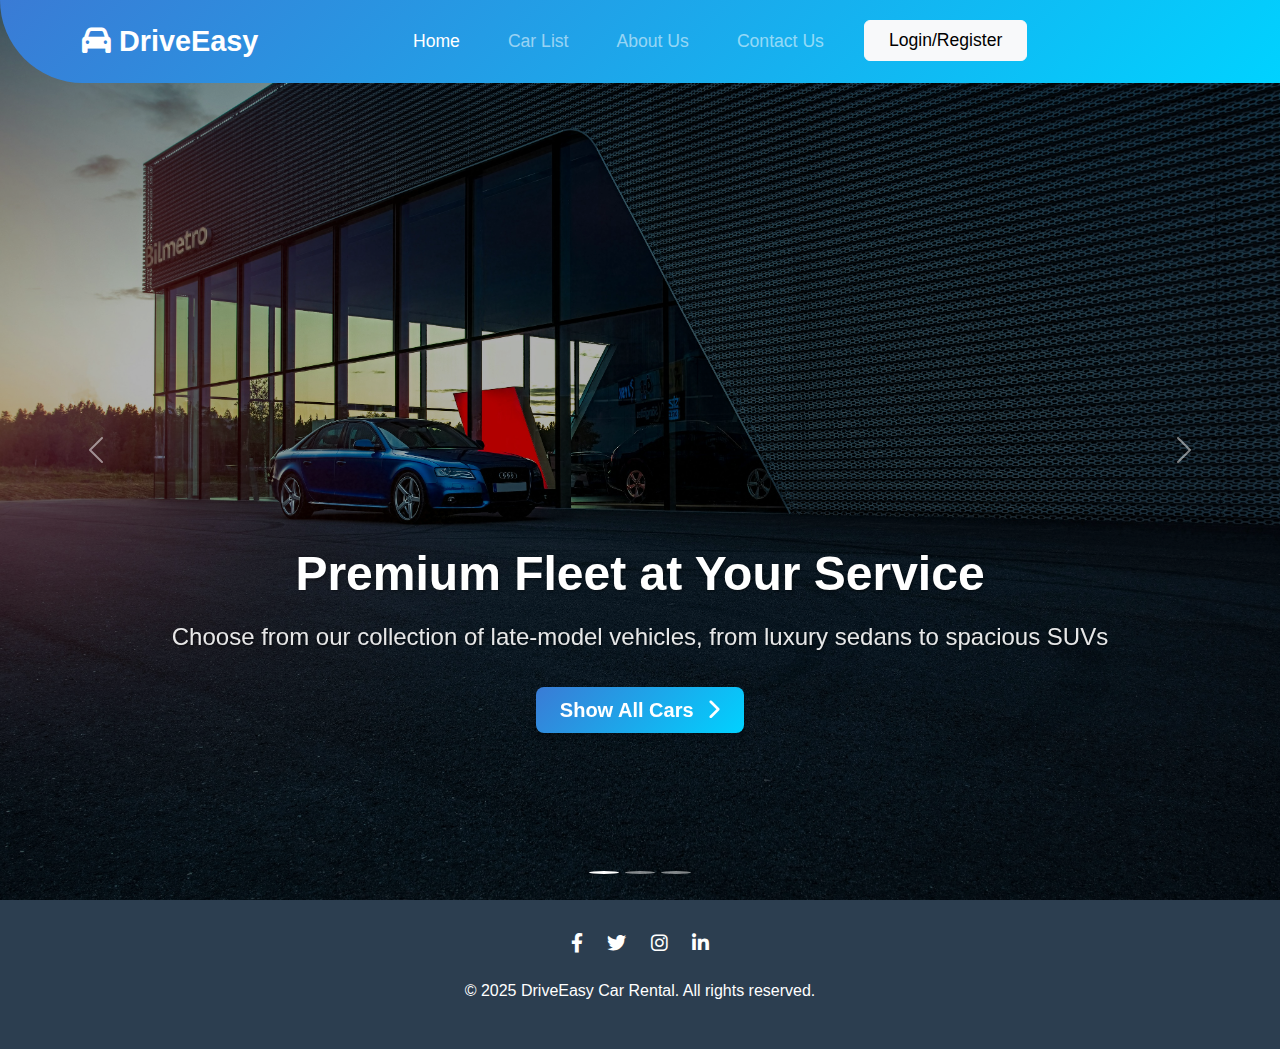
<file: index.html>
<!DOCTYPE html>
<html lang="en">

<head>
    <meta charset="UTF-8" />
    <meta name="viewport" content="width=device-width, initial-scale=1" />
    <title>Car Rental - Home</title>
    <link rel="stylesheet" href="https://cdn.jsdelivr.net/npm/bootstrap@5.3.5/dist/css/bootstrap.min.css" />
    <link rel="stylesheet" href="https://cdn.jsdelivr.net/npm/bootstrap-icons@1.11.3/font/bootstrap-icons.min.css" />
    <link rel="stylesheet" href="https://cdnjs.cloudflare.com/ajax/libs/font-awesome/6.0.0/css/all.min.css">
    <link rel="stylesheet" href="./home/Css/style.css">
</head>

<body>
    <!-- main navigation in all of the system -->
    <nav class="navbar navbar-expand-lg navbar-dark fixed-top">
        <div class="container">
            <a class="navbar-brand d-flex align-items-center" href="#" style="font-size: 1.8rem;">
                <i class="fas fa-car me-2"></i>DriveEasy
            </a>
            <button class="navbar-toggler" type="button" data-bs-toggle="collapse" data-bs-target="#navbarNav">
                <span class="navbar-toggler-icon"></span>
            </button>
            <div class="collapse navbar-collapse" id="navbarNav">
                <ul class="navbar-nav mx-auto" style="font-size: 1.1rem;">
                    <li class="nav-item px-3 text-center">
                        <a class="nav-link active" href="./index.html" style="font-weight: 500;">Home</a>
                    </li>
                    <li class="nav-item px-3 text-center">
                        <a class="nav-link" href="./CarListings/carlist.html" style="font-weight: 500;">Car List</a>
                    </li>
                    <li class="nav-item px-3 text-center">
                        <a class="nav-link" href="./ContactUs/html/aboutUs.html" style="font-weight: 500;">About Us</a>
                    </li>
                    <li class="nav-item px-3 text-center">
                        <a class="nav-link" href="./ContactUs/html/contactUs.html" style="font-weight: 500;">Contact
                            Us</a>
                    </li>
                    <li class="nav-item px-3 text-center">
                        <button id="authButton" class="btn btn-light px-4 me-2"
                            style="font-weight: 500; font-size: 1.1rem;" data-bs-toggle="modal"
                            data-bs-target="#authModal">
                            Login/Register
                        </button>
                    </li>
                    <li class="nav-item px-3 text-center">
                        <button id="dashboardButton" class="btn btn-outline-light px-4 d-none"
                            style="font-weight: 500; font-size: 1.1rem;"
                            onclick="window.location.href='./AdminDashboard/admin.html'">
                            Dashboard
                        </button>
                    </li>
                </ul>

            </div>
        </div>
    </nav>

    <!-- Full-page Slider -->
    <div id="carouselExampleCaptions" class="carousel slide" data-bs-ride="carousel">
        <div class="carousel-indicators">
            <button type="button" data-bs-target="#carouselExampleCaptions" data-bs-slide-to="0"
                class="active"></button>
            <button type="button" data-bs-target="#carouselExampleCaptions" data-bs-slide-to="1"></button>
            <button type="button" data-bs-target="#carouselExampleCaptions" data-bs-slide-to="2"></button>
        </div>
        <div class="carousel-inner">
            <div class="carousel-item active">
                <img src="./home/Images/1.jpg" class="d-block w-100" alt="Premium fleet">
                <div class="carousel-caption d-md-block">
                    <h2 class="display-5 fw-bold mb-3">Premium Fleet at Your Service</h2>
                    <p class="lead d-none d-md-block">
                        Choose from our collection of late-model vehicles, from luxury sedans to spacious SUVs
                    </p>
                    <a href="./CarListings/carlist.html" class="btn btn-primary btn-lg mt-3 px-4 py-2">
                        Show All Cars <i class=" fas fa-chevron-right ms-2"></i>
                    </a>
                </div>
            </div>
            <div class="carousel-item">
                <img src="./home/Images/2.jpg" class="d-block w-100" alt="Best rates">
                <div class="carousel-caption d-md-block">
                    <h2 class="display-5 fw-bold mb-3">Unbeatable Rates & Flexible Terms</h2>
                    <p class="lead d-none d-md-block">Enjoy competitive daily, weekly, and monthly rates with no hidden
                        fees</p>
                    <a href="./CarListings/carlist.html" class="btn btn-primary btn-lg mt-3 px-4 py-2">Show All Cars <i
                            class=" fas fa-chevron-right ms-2"></i></a>
                </div>
            </div>
            <div class="carousel-item">
                <img src="./home/Images/3.jpg" class="d-block w-100" alt="Easy rental">
                <div class="carousel-caption d-md-block">
                    <h2 class="display-5 fw-bold mb-3">Seamless Rental Experience</h2>
                    <p class="lead d-none d-md-block">Our quick online booking and 24/7 customer support</p>
                    <a href="./CarListings/carlist.html" class="btn btn-primary btn-lg mt-3 px-4 py-2">
                        Show All Cars <i class=" fas fa-chevron-right ms-2"></i></a>
                </div>
            </div>
        </div>
    </div>
    <button class="carousel-control-prev" type="button" data-bs-target="#carouselExampleCaptions" data-bs-slide="prev">
        <span class="carousel-control-prev-icon"></span>
    </button>
    <button class="carousel-control-next" type="button" data-bs-target="#carouselExampleCaptions" data-bs-slide="next">
        <span class="carousel-control-next-icon"></span>
    </button>
    </div>

    <!-- Footer (will appear after scrolling) -->
    <footer class="footer">
        <div class="container">
            <div class="social-links">
                <a href="#"><i class="fab fa-facebook-f"></i></a>
                <a href="#"><i class="fab fa-twitter"></i></a>
                <a href="#"><i class="fab fa-instagram"></i></a>
                <a href="#"><i class="fab fa-linkedin-in"></i></a>
            </div>
            <p>© 2025 DriveEasy Car Rental. All rights reserved.</p>
        </div>
    </footer>

    <!-- Login/Register Modal -->
    <div class="modal fade" id="authModal" tabindex="-1" aria-labelledby="authModalLabel" aria-hidden="true">
        <div class="modal-dialog modal-dialog-centered">
            <div class="modal-content">
                <div class="modal-header ">
                    <h5 class="modal-title " id="authModalLabel">Login</h5>
                    <button type="button" class="btn-close" data-bs-dismiss="modal" aria-label="Close"></button>
                </div>
                <div class="modal-body d-flex justify-content-center ">
                    <div id="loginForm" class="auth-form w-75">
                        <form id="loginFormSubmit">
                            <div class="mb-3">
                                <input type="email" class="form-control" id="loginEmail" placeholder="✉️ Email" />
                                <p id="emailErrorMsg" class="d-none text-danger">You have to enter a vaild email</p>
                            </div>

                            <div class="mb-3">
                                <input type="password" class="form-control " id="loginPassword"
                                    placeholder="🔒password" />
                                <p id="passwordErrorMsg" class="d-none text-danger">Invalid password</p>
                            </div>
                            <button type="submit" class="btn btn-primary w-100">
                                Login
                            </button>
                        </form>
                        <p class="mt-3 text-center ">Don't have account? <a href="#" class="cursor-pointer"
                                id="showRegister">Register</a>
                        </p>
                    </div>

                    <div id="registerForm" class="auth-form d-none w-75">
                        <form id="registerFormSubmit">
                            <div class="mb-3">
                                <input type="text" class="form-control" id="registerName"
                                    placeholder="🧑🏼Enter your name" />
                                <p id="nameErrorMsg" class="d-none text-danger">You have to enter your name</p>
                            </div>
                            <div class="mb-3">
                                <input type="email" class="form-control" id="registerEmail"
                                    placeholder="✉️Enter your email" />
                                <p id="registerEmailErrorMsg" class="d-none text-danger">You have to enter a vaild email
                                </p>
                            </div>
                            <div class="mb-3">
                                <input type="password" class="form-control" id="registerPassword"
                                    placeholder="🔒Enter password" />
                                <p id="registerPasswordErrorMsg" class="d-none text-danger">You have to enter a vaild
                                    password </p>
                            </div>
                            <button type="submit" class="btn btn-primary w-100">
                                Register
                            </button>
                        </form>
                        <p class="mt-3 text-center ">already have account? <a href="#" class=" cursor-pointer"
                                id="showLogin">login</a>
                        </p>
                    </div>


                </div>
            </div>
        </div>
    </div>

    <script src="https://cdn.jsdelivr.net/npm/bootstrap@5.3.5/dist/js/bootstrap.bundle.min.js"></script>
    <script src="./Authentication/js/view.js" type="module"></script>
</body>

</html>
</file>
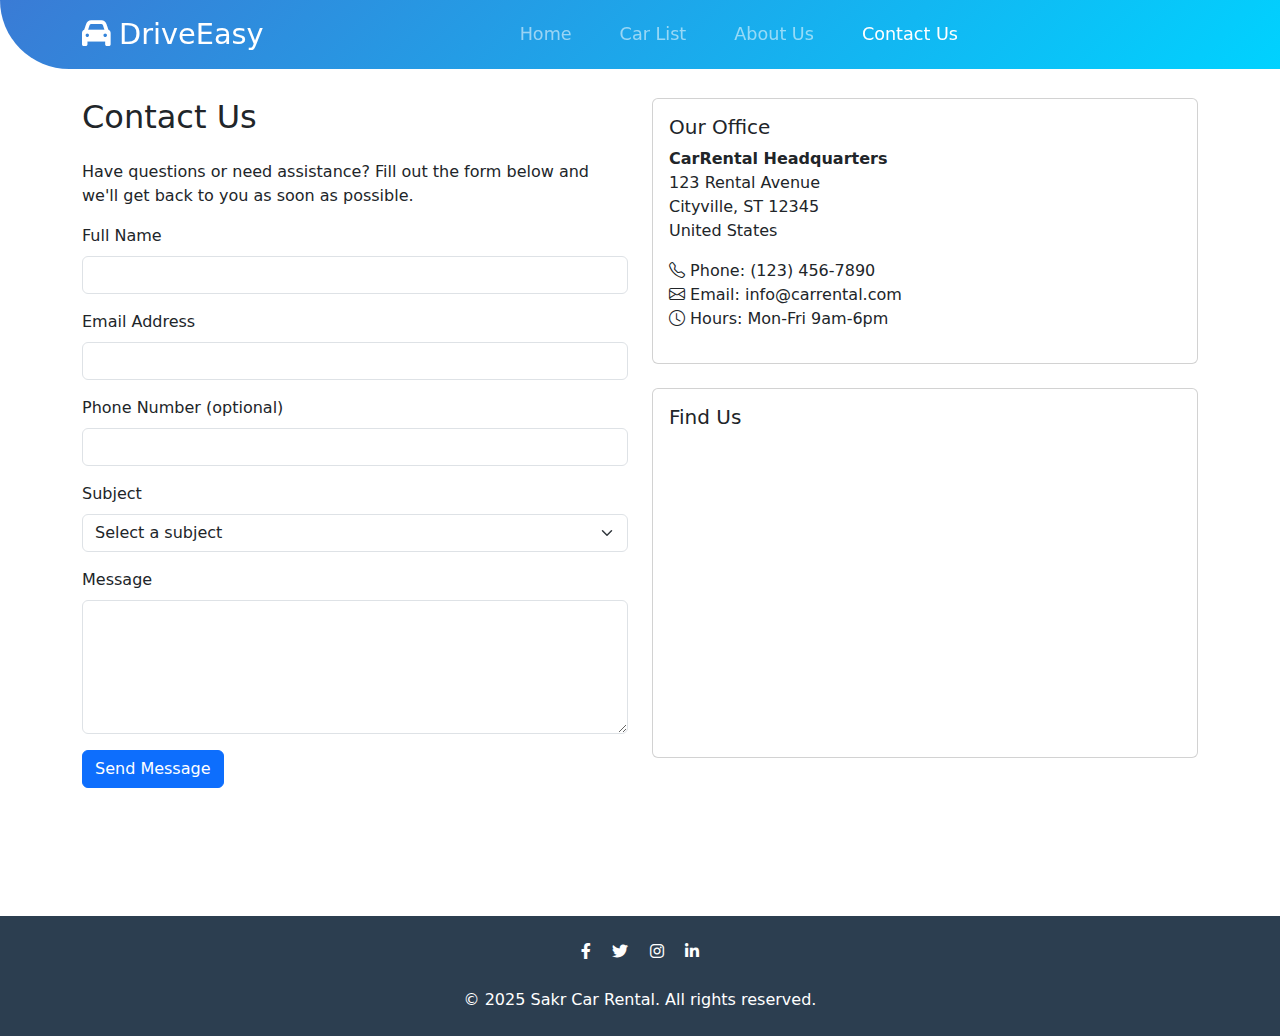
<file: ContactUs/html/contactUs.html>
<!DOCTYPE html>
<html lang="en">

<head>
  <meta charset="UTF-8" />
  <meta name="viewport" content="width=device-width, initial-scale=1.0" />
  <title>Contact Us - Car Rental</title>

  <link href="https://cdn.jsdelivr.net/npm/bootstrap@5.3.5/dist/css/bootstrap.min.css" rel="stylesheet">
  <link rel="stylesheet" href="https://cdn.jsdelivr.net/npm/bootstrap-icons@1.11.3/font/bootstrap-icons.min.css">
  <link rel="stylesheet" href="https://cdnjs.cloudflare.com/ajax/libs/font-awesome/6.0.0/css/all.min.css">
  <link rel="stylesheet" href="../css/contactUs.css">


</head>

<body>
  <!-- Navigation -->
  <nav class="navbar navbar-expand-lg navbar-dark fixed-top" style="
    background: linear-gradient(135deg, #3a7bd5 0%, #00d2ff 100%);  border-radius: 0 0 0 100px;">
    <div class="container">
      <a class="navbar-brand d-flex align-items-center" href="#" style="font-size: 1.8rem;">
        <i class="fas fa-car me-2"></i>DriveEasy
      </a>
      <button class="navbar-toggler" type="button" data-bs-toggle="collapse" data-bs-target="#navbarNav">
        <span class="navbar-toggler-icon"></span>
      </button>
      <div class="collapse navbar-collapse" id="navbarNav">
        <ul class="navbar-nav mx-auto" style="font-size: 1.1rem;">
          <li class="nav-item px-3 text-center">
            <a class="nav-link " href="../../index.html" style="font-weight: 500;">Home</a>
          </li>
          <li class="nav-item px-3 text-center">
            <a class="nav-link" href="../../CarListings/carlist.html" style="font-weight: 500;">Car List</a>
          </li>
          <li class="nav-item px-3 text-center">
            <a class="nav-link" href="./aboutUs.html" style="font-weight: 500;">About Us</a>
          </li>
          <li class="nav-item px-3 text-center">
            <a class="nav-link active" href="./contactUs.html" style="font-weight: 500;">Contact Us</a>
          </li>
        </ul>

      </div>
    </div>
  </nav>
  <!-- Contact Page Content -->
  <div class="container my-5">
    <div class="row">
      <div class="col-lg-6">
        <h2 class="mb-4">Contact Us</h2>
        <p>
          Have questions or need assistance? Fill out the form below and we'll
          get back to you as soon as possible.
        </p>

        <!-- Contact Form -->
        <form id="contactForm" novalidate>
          <div class="mb-3">
            <label for="name" class="form-label">Full Name</label>
            <input type="text" class="form-control" id="name" required />
            <div class="invalid-feedback">
              Name must be at least 7 characters (letters only)
            </div>
          </div>
          <div class="mb-3">
            <label for="email" class="form-label">Email Address</label>
            <input type="email" class="form-control" id="email" required />
            <div class="invalid-feedback">
              Please enter a valid email address
            </div>
          </div>
          <div class="mb-3">
            <label for="phone" class="form-label">Phone Number (optional)</label>
            <input type="tel" class="form-control" id="phone" />
          </div>
          <div class="mb-3">
            <label for="subject" class="form-label">Subject</label>
            <select class="form-select" id="subject" required>
              <option value="" selected disabled>Select a subject</option>
              <option value="booking">Booking Inquiry</option>
              <option value="support">Technical Support</option>
              <option value="feedback">Feedback</option>
              <option value="other">Other</option>
            </select>
            <div class="invalid-feedback">Please select a subject</div>
          </div>
          <div class="mb-3">
            <label for="message" class="form-label">Message</label>
            <textarea class="form-control" id="message" rows="5" required></textarea>
            <div class="invalid-feedback">
              Message must be at least 12 characters long
            </div>
          </div>
          <button type="submit" class="btn btn-primary">Send Message</button>
        </form>
      </div>

      <div class="col-lg-6">
        <!-- Contact Information -->
        <div class="card mb-4">
          <div class="card-body">
            <h5 class="card-title">Our Office</h5>
            <address>
              <strong>CarRental Headquarters</strong><br />
              123 Rental Avenue<br />
              Cityville, ST 12345<br />
              United States
            </address>
            <ul class="list-unstyled">
              <li><i class="bi bi-telephone"></i> Phone: (123) 456-7890</li>
              <li>
                <i class="bi bi-envelope"></i> Email: info@carrental.com
              </li>
              <li><i class="bi bi-clock"></i> Hours: Mon-Fri 9am-6pm</li>
            </ul>
          </div>
        </div>

        <!-- Static Map Integration -->
        <div class="card">
          <div class="card-body">
            <h5 class="card-title">Find Us</h5>
            <div class="map-container ratio ratio-16x9">
              <!-- Static Google Map Image -->
              <!-- <img
                  src="https://maps.googleapis.com/maps/api/staticmap?center=40.7128,-74.0060&zoom=14&size=600x300&maptype=roadmap&markers=color:red%7C40.7128,-74.0060&key=YOUR_API_KEY"
                  alt="Our Location"
                  class="img-fluid rounded"
                /> -->
              <!-- <div class="map-overlay">
                  <a
                    href="https://www.google.com/maps?q=40.7128,-74.0060"
                    target="_blank"
                    class="btn btn-sm btn-primary"
                  >
                    Open in Google Maps
                  </a>
                </div> -->
              <iframe
                src="https://www.google.com/maps/embed?pb=!1m14!1m12!1m3!1d718.656692199614!2d31.354712309098794!3d31.039436409151094!2m3!1f0!2f0!3f0!3m2!1i1024!2i768!4f13.1!5e0!3m2!1sen!2seg!4v1745950780511!5m2!1sen!2seg"
                width="600" height="450" style="border:0;" allowfullscreen="" loading="lazy"
                referrerpolicy="no-referrer-when-downgrade"></iframe>
            </div>
          </div>
        </div>
      </div>
    </div>
  </div>
  <!-- Footer -->
  <footer class="text-center text-white py-4">
    <div class="container">
      <div class="mb-4">
        <a href="#" class="text-white mx-2"><i class="fab fa-facebook-f"></i></a>
        <a href="#" class="text-white mx-2"><i class="fab fa-twitter"></i></a>
        <a href="#" class="text-white mx-2"><i class="fab fa-instagram"></i></a>
        <a href="#" class="text-white mx-2"><i class="fab fa-linkedin-in"></i></a>
      </div>
      <p class="mb-0">© 2025 Sakr Car Rental. All rights reserved.</p>
    </div>
  </footer>

  <!-- Bootstrap & JavaScript -->
  <script src="https://cdn.jsdelivr.net/npm/bootstrap@5.3.5/dist/js/bootstrap.bundle.min.js"></script>
</body>

</html>
</file>
<file: home/Css/style.css>
/* Base Styles */
body {
    margin: 0;
    padding: 0;
    font-family: 'Segoe UI', Tahoma, Geneva, Verdana, sans-serif;
    overflow-x: hidden;
    min-height: 100vh;
}

/* Navbar */
.navbar {
    background: linear-gradient(135deg, #3a7bd5 0%, #00d2ff 100%);
    border-radius: 0 0 0 100px;
    padding: 15px 0;
    z-index: 1000;
}

.navbar-brand {
    font-size: 1.8rem;
    font-weight: 600;
}

/* Full-page Carousel */
.carousel {
    height: 100vh;
    width: 100%;
    position: relative;
}

.carousel-inner,
.carousel-item {
    height: 100%;
}

.carousel-item img {
    object-fit: cover;
    height: 100%;
    width: 100%;
    filter: brightness(0.7);
}

.carousel-caption {
    max-width: 80%;
    margin: 0 auto;
    left: 0;
    right: 0;
    bottom: 15%;
    padding: 2rem;
    border-radius: 15px;
}

.carousel-caption h2 {
    color: #fff;
    text-shadow: 1px 1px 3px rgba(0, 0, 0, 0.5);
}

.carousel p {
    font-size: 1.25rem;
    color: rgba(255, 255, 255, 0.9);
}

.carousel-caption a {
    background: linear-gradient(135deg, #3a7bd5 0%, #00d2ff 100%);
    border: none;
    font-weight: 600;
    box-shadow: 0 4px 8px rgba(0, 0, 0, 0.2);
}

.carousel-caption .lead {
    font-size: 1.5rem;
    text-shadow: 1px 1px 2px rgba(0, 0, 0, 0.5);
}

.carousel-indicators button {
    width: 12px;
    height: 12px;
    border-radius: 50%;
    margin: 0 8px;
}

/* Footer */
.footer {
    background-color: #2c3e50;
    color: white;
    text-align: center;
    padding: 30px 0;
    position: relative;
    /* transform: translateY(100%); */
    transition: transform 0.5s ease;
}


.social-links {
    margin-bottom: 20px;
}

.social-links a {
    color: white;
    margin: 0 10px;
    font-size: 1.2rem;
    transition: color 0.3s;
}

.social-links a:hover {
    color: #00d2ff;
}

/* Button Styles */
.btn-primary {
    background: linear-gradient(90deg, #3a7bd5 0%, #00d2ff 100%);
    border: none;
    padding: 12px 30px;
    font-weight: 600;
    transition: all 0.3s;
}

.btn-primary:hover {
    background: linear-gradient(90deg, #00d2ff 0%, #3a7bd5 100%);
    transform: translateY(-3px);
    box-shadow: 0 10px 20px rgba(0, 0, 0, 0.2);
}

/* Responsive Adjustments */
@media (max-width: 768px) {
    .carousel-caption h2 {
        font-size: 2rem;
    }

    .carousel-caption .lead {
        font-size: 1rem;
    }

    .btn-primary {
        padding: 10px 20px;
    }
}

/* Responsive Design */
</file>
<file: ContactUs/css/contactUs.css>
body {
  display: flex;
  flex-direction: column;
  width: 100%;
  min-height: 100vh;
  padding-top: 50px;
}

.map-container {
  position: relative;
  margin-bottom: 1rem;
}

.map-overlay {
  position: absolute;
  bottom: 10px;
  right: 10px;
}


.was-validated .form-control:invalid:focus,
.form-control.is-invalid:focus {
  border-color: #dc3545;
  box-shadow: 0 0 0 0.25rem rgba(220, 53, 69, 0.25);
}

#message.invalid-feedback {
  display: none;
}

#message.is-invalid~.invalid-feedback {
  display: block;
}

footer {
  background-color: #2c3e50;
  color: white;
  padding: 30px 0;
  margin-top: 80px;
}
</file>
